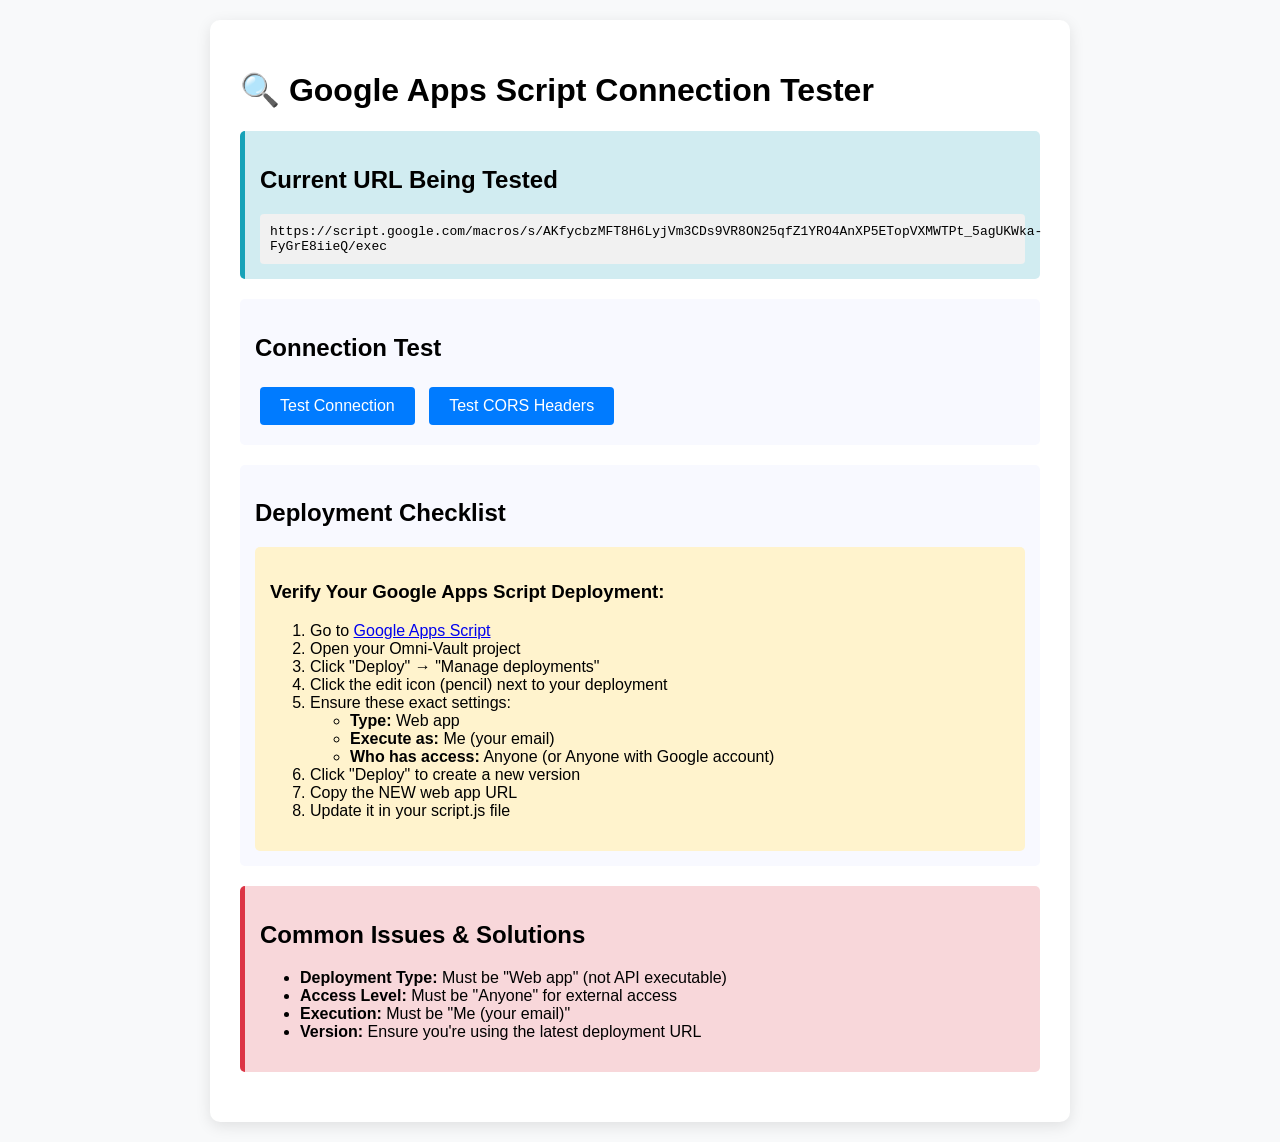
<file: connection-tester.html>
<!DOCTYPE html>
<html>
<head>
    <title>Google Apps Script Connection Tester</title>
    <style>
        body { font-family: Arial, sans-serif; margin: 20px; background: #f8f9fa; }
        .container { max-width: 800px; margin: 0 auto; background: white; padding: 30px; border-radius: 10px; box-shadow: 0 4px 15px rgba(0,0,0,0.1); }
        .section { margin: 20px 0; padding: 15px; border-radius: 5px; background: #f8f9ff; }
        .success { background: #d4edda; border-left: 5px solid #28a745; }
        .error { background: #f8d7da; border-left: 5px solid #dc3545; }
        .info { background: #d1ecf1; border-left: 5px solid #17a2b8; }
        button { padding: 10px 20px; background: #007bff; color: white; border: none; border-radius: 4px; cursor: pointer; font-size: 16px; margin: 5px; }
        button:hover { background: #0056b3; }
        button.success { background: #28a745; }
        button.error { background: #dc3545; }
        .result { margin: 15px 0; padding: 10px; border-radius: 4px; }
        .code { background: #f1f1f1; padding: 10px; border-radius: 4px; font-family: monospace; }
        .steps { background: #fff3cd; padding: 15px; border-radius: 5px; }
    </style>
</head>
<body>
    <div class="container">
        <h1>🔍 Google Apps Script Connection Tester</h1>
        
        <div class="section info">
            <h2>Current URL Being Tested</h2>
            <div class="code">https://script.google.com/macros/s/AKfycbzMFT8H6LyjVm3CDs9VR8ON25qfZ1YRO4AnXP5ETopVXMWTPt_5agUKWka-FyGrE8iieQ/exec</div>
        </div>

        <div class="section">
            <h2>Connection Test</h2>
            <button onclick="testConnection()">Test Connection</button>
            <button onclick="testCORS()">Test CORS Headers</button>
            <div id="test-result"></div>
        </div>

        <div class="section">
            <h2>Deployment Checklist</h2>
            <div class="steps">
                <h3>Verify Your Google Apps Script Deployment:</h3>
                <ol>
                    <li>Go to <a href="https://script.google.com/" target="_blank">Google Apps Script</a></li>
                    <li>Open your Omni-Vault project</li>
                    <li>Click "Deploy" → "Manage deployments"</li>
                    <li>Click the edit icon (pencil) next to your deployment</li>
                    <li>Ensure these exact settings:</li>
                    <ul>
                        <li><strong>Type:</strong> Web app</li>
                        <li><strong>Execute as:</strong> Me (your email)</li>
                        <li><strong>Who has access:</strong> Anyone (or Anyone with Google account)</li>
                    </ul>
                    <li>Click "Deploy" to create a new version</li>
                    <li>Copy the NEW web app URL</li>
                    <li>Update it in your script.js file</li>
                </ol>
            </div>
        </div>

        <div class="section error">
            <h2>Common Issues & Solutions</h2>
            <ul>
                <li><strong>Deployment Type:</strong> Must be "Web app" (not API executable)</li>
                <li><strong>Access Level:</strong> Must be "Anyone" for external access</li>
                <li><strong>Execution:</strong> Must be "Me (your email)"</li>
                <li><strong>Version:</strong> Ensure you're using the latest deployment URL</li>
            </ul>
        </div>
    </div>

    <script>
        async function testConnection() {
            const resultDiv = document.getElementById('test-result');
            resultDiv.innerHTML = '<div class="result" style="background: #fff3cd;">🔄 Testing connection...</div>';
            
            try {
                const startTime = Date.now();
                const response = await fetch('https://script.google.com/macros/s/AKfycbzMFT8H6LyjVm3CDs9VR8ON25qfZ1YRO4AnXP5ETopVXMWTPt_5agUKWka-FyGrE8iieQ/exec', {
                    method: 'POST',
                    headers: {
                        'Content-Type': 'application/json',
                    },
                    body: JSON.stringify({
                        action: 'testConnection'
                    })
                });
                
                const endTime = Date.now();
                const responseTime = endTime - startTime;
                
                const responseText = await response.text();
                
                let result;
                try {
                    result = JSON.parse(responseText);
                } catch (e) {
                    console.error('Response is not valid JSON:', responseText);
                    throw new Error(`Invalid response format: ${responseText}`);
                }
                
                if (response.ok && result.success) {
                    resultDiv.innerHTML = `
                        <div class="result success">
                            <h3>✅ SUCCESS! Connected to Google Apps Script</h3>
                            <p><strong>Status:</strong> ${response.status} ${response.statusText}</p>
                            <p><strong>Response Time:</strong> ${responseTime}ms</p>
                            <p><strong>Message:</strong> ${result.message || 'Connection successful!'}</p>
                            <p><strong>Timestamp:</strong> ${result.timestamp || 'N/A'}</p>
                        </div>
                    `;
                } else {
                    resultDiv.innerHTML = `
                        <div class="result error">
                            <h3>❌ Connection Returned Error</h3>
                            <p><strong>Status:</strong> ${response.status} ${response.statusText}</p>
                            <p><strong>Response:</strong> ${JSON.stringify(result)}</p>
                        </div>
                    `;
                }
            } catch (error) {
                resultDiv.innerHTML = `
                    <div class="result error">
                        <h3>❌ Connection Failed</h3>
                        <p><strong>Error:</strong> ${error.message}</p>
                        <p><strong>Possible Causes:</strong></p>
                        <ul>
                            <li>Incorrect deployment settings</li>
                            <li>URL has expired or is incorrect</li>
                            <li>Access permissions not set to "Anyone"</li>
                            <li>Need to redeploy the script</li>
                        </ul>
                    </div>
                `;
            }
        }
        
        async function testCORS() {
            const resultDiv = document.getElementById('test-result');
            resultDiv.innerHTML = '<div class="result" style="background: #fff3cd;">🔄 Testing CORS headers...</div>';
            
            try {
                // Attempt to make a request with mode 'cors' to see what happens
                const response = await fetch('https://script.google.com/macros/s/AKfycbzMFT8H6LyjVm3CDs9VR8ON25qfZ1YRO4AnXP5ETopVXMWTPt_5agUKWka-FyGrE8iieQ/exec', {
                    method: 'POST',
                    mode: 'cors',
                    headers: {
                        'Content-Type': 'application/json',
                    },
                    body: JSON.stringify({
                        action: 'testConnection'
                    })
                });
                
                resultDiv.innerHTML = `
                    <div class="result success">
                        <h3>✅ CORS Test Result</h3>
                        <p><strong>Status:</strong> ${response.status} ${response.statusText}</p>
                        <p>CORS headers are properly configured.</p>
                    </div>
                `;
            } catch (error) {
                resultDiv.innerHTML = `
                    <div class="result error">
                        <h3>❌ CORS Test Failed</h3>
                        <p><strong>Error:</strong> ${error.message}</p>
                        <p>This confirms that the deployment settings need to be fixed.</p>
                    </div>
                `;
            }
        }
    </script>
</body>
</html>
</file>
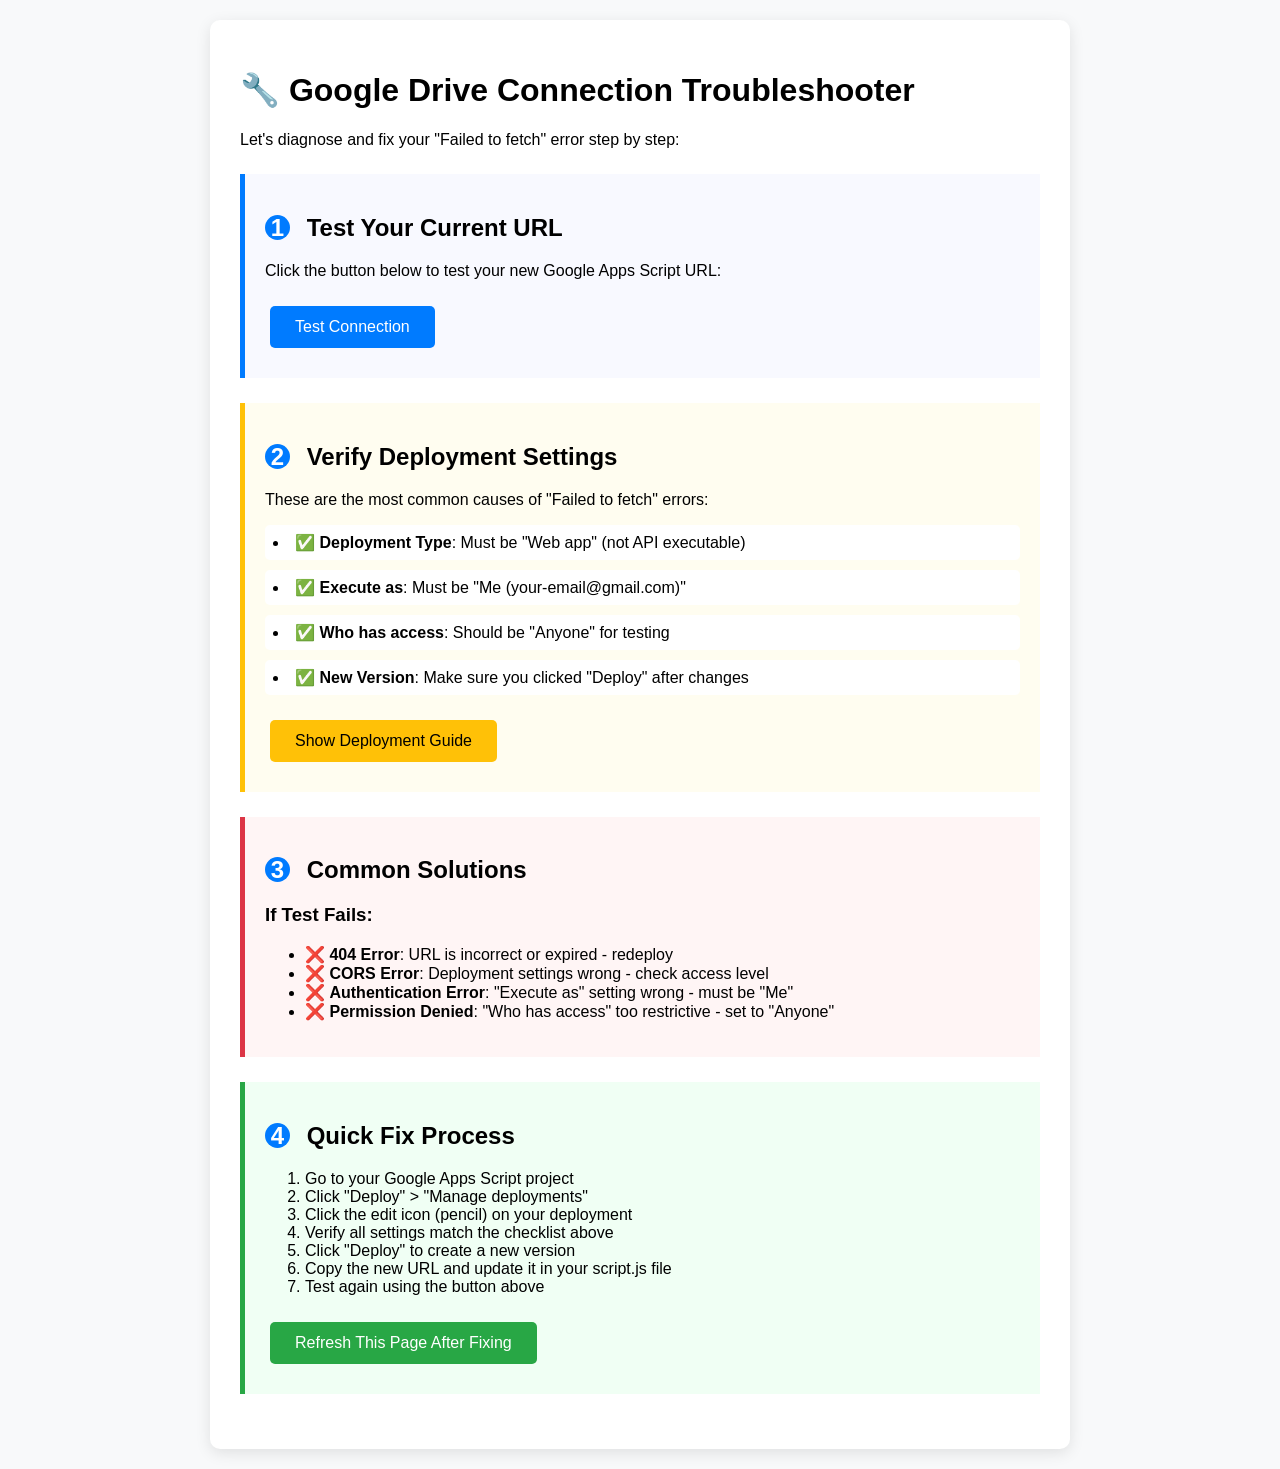
<file: connection-troubleshooter.html>
<!DOCTYPE html>
<html>
<head>
    <title>Google Drive Connection Troubleshooter</title>
    <style>
        body { font-family: Arial, sans-serif; margin: 20px; background: #f8f9fa; }
        .container { max-width: 800px; margin: 0 auto; background: white; padding: 30px; border-radius: 10px; box-shadow: 0 4px 15px rgba(0,0,0,0.1); }
        .test-section { margin: 25px 0; padding: 20px; border-left: 5px solid #007bff; background: #f8f9ff; }
        .error { border-left-color: #dc3545; background: #fff5f5; }
        .success { border-left-color: #28a745; background: #f0fff4; }
        .warning { border-left-color: #ffc107; background: #fffdf0; }
        button { padding: 12px 25px; background: #007bff; color: white; border: none; border-radius: 5px; cursor: pointer; margin: 10px 5px; font-size: 16px; }
        button:hover { background: #0056b3; }
        button.success { background: #28a745; }
        button.warning { background: #ffc107; color: black; }
        .result { margin: 15px 0; padding: 15px; border-radius: 5px; }
        .error-text { color: #dc3545; font-weight: bold; }
        .success-text { color: #28a745; font-weight: bold; }
        .code-block { background: #f1f1f1; padding: 15px; border-radius: 5px; font-family: monospace; margin: 10px 0; }
        .checklist { margin: 15px 0; }
        .checklist li { margin: 10px 0; padding: 8px; background: white; border-radius: 5px; }
        .step-number { display: inline-block; width: 25px; height: 25px; background: #007bff; color: white; border-radius: 50%; text-align: center; line-height: 25px; margin-right: 10px; }
    </style>
</head>
<body>
    <div class="container">
        <h1>🔧 Google Drive Connection Troubleshooter</h1>
        <p>Let's diagnose and fix your "Failed to fetch" error step by step:</p>

        <div class="test-section">
            <h2><span class="step-number">1</span> Test Your Current URL</h2>
            <p>Click the button below to test your new Google Apps Script URL:</p>
            <button onclick="testCurrentUrl()">Test Connection</button>
            <div id="url-test-result"></div>
        </div>

        <div class="test-section warning">
            <h2><span class="step-number">2</span> Verify Deployment Settings</h2>
            <p>These are the most common causes of "Failed to fetch" errors:</p>
            <div class="checklist">
                <li>✅ <strong>Deployment Type</strong>: Must be "Web app" (not API executable)</li>
                <li>✅ <strong>Execute as</strong>: Must be "Me (your-email@gmail.com)"</li>
                <li>✅ <strong>Who has access</strong>: Should be "Anyone" for testing</li>
                <li>✅ <strong>New Version</strong>: Make sure you clicked "Deploy" after changes</li>
            </div>
            <button class="warning" onclick="showDeploymentGuide()">Show Deployment Guide</button>
        </div>

        <div class="test-section error">
            <h2><span class="step-number">3</span> Common Solutions</h2>
            <div id="solutions">
                <h3>If Test Fails:</h3>
                <ul>
                    <li>❌ <strong>404 Error</strong>: URL is incorrect or expired - redeploy</li>
                    <li>❌ <strong>CORS Error</strong>: Deployment settings wrong - check access level</li>
                    <li>❌ <strong>Authentication Error</strong>: "Execute as" setting wrong - must be "Me"</li>
                    <li>❌ <strong>Permission Denied</strong>: "Who has access" too restrictive - set to "Anyone"</li>
                </ul>
            </div>
        </div>

        <div class="test-section success">
            <h2><span class="step-number">4</span> Quick Fix Process</h2>
            <ol>
                <li>Go to your Google Apps Script project</li>
                <li>Click "Deploy" > "Manage deployments"</li>
                <li>Click the edit icon (pencil) on your deployment</li>
                <li>Verify all settings match the checklist above</li>
                <li>Click "Deploy" to create a new version</li>
                <li>Copy the new URL and update it in your script.js file</li>
                <li>Test again using the button above</li>
            </ol>
            <button class="success" onclick="window.location.reload()">Refresh This Page After Fixing</button>
        </div>
    </div>

    <script>
        async function testCurrentUrl() {
            const resultDiv = document.getElementById('url-test-result');
            resultDiv.innerHTML = '<div class="result" style="background: #fff3cd;"><p>🔄 Testing connection... Please wait.</p></div>';
            
            try {
                console.log('Testing URL: https://script.google.com/macros/s/AKfycbzMFT8H6LyjVm3CDs9VR8ON25qfZ1YRO4AnXP5ETopVXMWTPt_5agUKWka-FyGrE8iieQ/exec');
                
                const response = await fetch('https://script.google.com/macros/s/AKfycbzMFT8H6LyjVm3CDs9VR8ON25qfZ1YRO4AnXP5ETopVXMWTPt_5agUKWka-FyGrE8iieQ/exec', {
                    method: 'POST',
                    headers: {
                        'Content-Type': 'application/json',
                    },
                    body: JSON.stringify({
                        action: 'testConnection'
                    })
                });
                
                console.log('Response status:', response.status);
                console.log('Response headers:', [...response.headers.entries()]);
                
                if (response.ok) {
                    const result = await response.json();
                    console.log('Response data:', result);
                    
                    if (result.success) {
                        resultDiv.innerHTML = `
                            <div class="result" style="background: #d4edda;">
                                <h3 class="success-text">✅ SUCCESS! Connection Working</h3>
                                <p><strong>Message:</strong> ${result.message}</p>
                                <p><strong>Timestamp:</strong> ${result.timestamp}</p>
                                <p>Your Google Drive integration should now work properly!</p>
                            </div>
                        `;
                    } else {
                        throw new Error(result.error || 'Connection test returned failure');
                    }
                } else {
                    throw new Error(`HTTP ${response.status}: ${response.statusText}`);
                }
                
            } catch (error) {
                console.error('Connection test failed:', error);
                resultDiv.innerHTML = `
                    <div class="result" style="background: #f8d7da;">
                        <h3 class="error-text">❌ CONNECTION FAILED</h3>
                        <p><strong>Error:</strong> ${error.message}</p>
                        <p><strong>Possible causes:</strong></p>
                        <ul>
                            <li>Deployment settings incorrect (most common)</li>
                            <li>URL expired or invalid</li>
                            <li>CORS restrictions</li>
                            <li>Authentication issues</li>
                        </ul>
                        <p><strong>Next step:</strong> Check your Google Apps Script deployment settings</p>
                    </div>
                `;
            }
        }

        function showDeploymentGuide() {
            alert(`GOOGLE APPS SCRIPT DEPLOYMENT CHECKLIST:

1. Go to script.google.com
2. Open your project
3. Click "Deploy" > "Manage deployments"
4. Click edit icon (pencil)
5. Verify these EXACT settings:
   - Type: Web app
   - Execute as: Me (your email)
   - Who has access: Anyone
6. Click "Deploy" 
7. Copy new URL
8. Update in script.js file
9. Test connection again`);
        }
    </script>
</body>
</html>
</file>
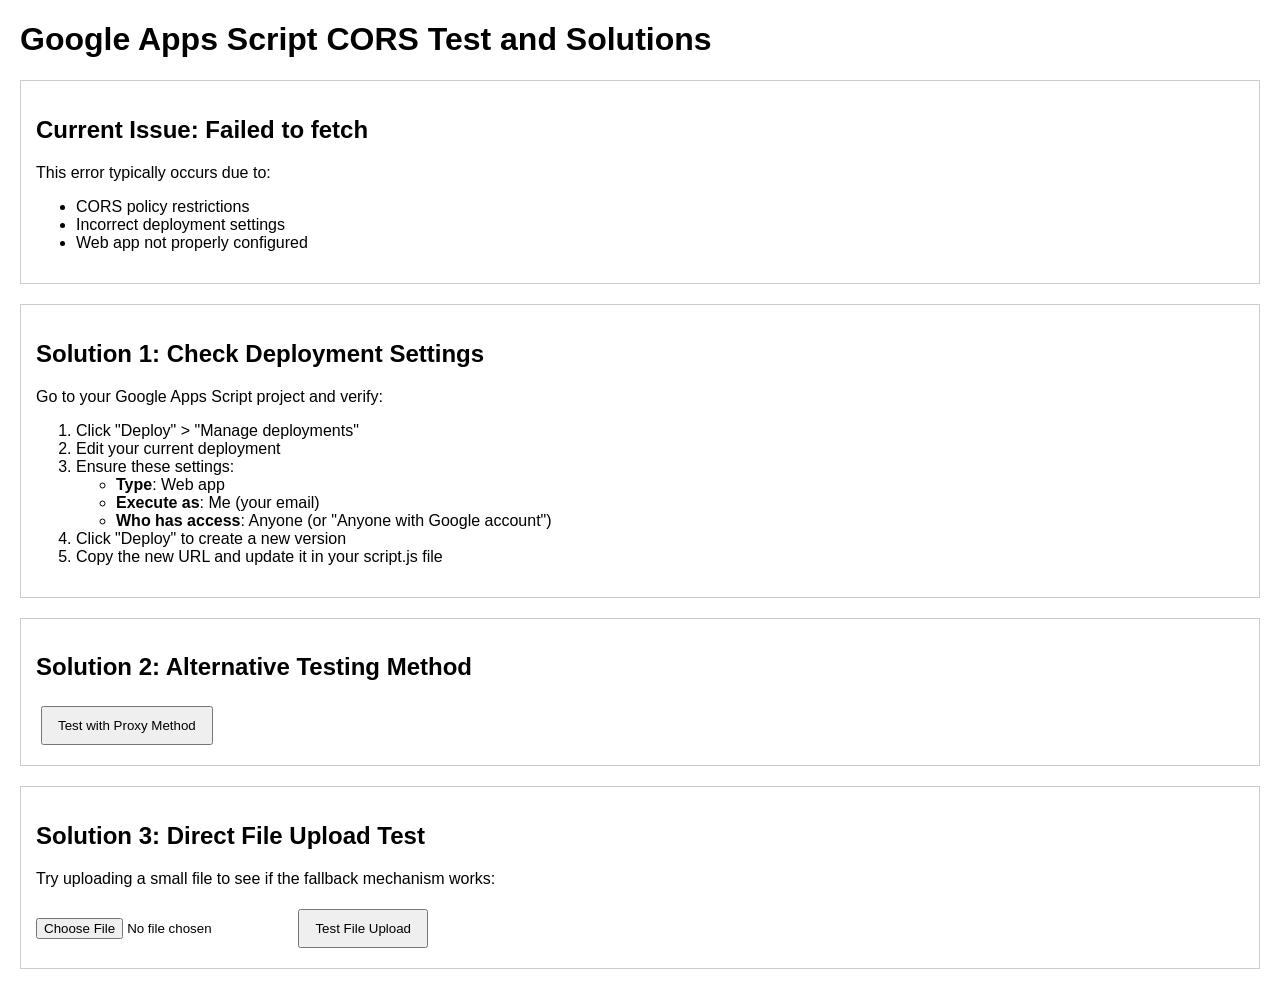
<file: cors-solutions.html>
<!DOCTYPE html>
<html>
<head>
    <title>CORS Test and Solutions</title>
    <style>
        body { font-family: Arial, sans-serif; margin: 20px; }
        .test-section { margin: 20px 0; padding: 15px; border: 1px solid #ccc; }
        .error { color: red; }
        .success { color: green; }
        button { padding: 10px 15px; margin: 5px; }
    </style>
</head>
<body>
    <h1>Google Apps Script CORS Test and Solutions</h1>
    
    <div class="test-section">
        <h2>Current Issue: Failed to fetch</h2>
        <p>This error typically occurs due to:</p>
        <ul>
            <li>CORS policy restrictions</li>
            <li>Incorrect deployment settings</li>
            <li>Web app not properly configured</li>
        </ul>
    </div>

    <div class="test-section">
        <h2>Solution 1: Check Deployment Settings</h2>
        <p>Go to your Google Apps Script project and verify:</p>
        <ol>
            <li>Click "Deploy" > "Manage deployments"</li>
            <li>Edit your current deployment</li>
            <li>Ensure these settings:</li>
            <ul>
                <li><strong>Type</strong>: Web app</li>
                <li><strong>Execute as</strong>: Me (your email)</li>
                <li><strong>Who has access</strong>: Anyone (or "Anyone with Google account")</li>
            </ul>
            <li>Click "Deploy" to create a new version</li>
            <li>Copy the new URL and update it in your script.js file</li>
        </ol>
    </div>

    <div class="test-section">
        <h2>Solution 2: Alternative Testing Method</h2>
        <button onclick="testWithProxy()">Test with Proxy Method</button>
        <div id="proxy-result"></div>
    </div>

    <div class="test-section">
        <h2>Solution 3: Direct File Upload Test</h2>
        <p>Try uploading a small file to see if the fallback mechanism works:</p>
        <input type="file" id="test-file" accept="image/*">
        <button onclick="testFileUpload()">Test File Upload</button>
        <div id="upload-result"></div>
    </div>

    <script>
        async function testWithProxy() {
            const resultDiv = document.getElementById('proxy-result');
            resultDiv.innerHTML = 'Testing with proxy method...';
            
            try {
                // Try a different approach using a proxy or JSONP-like method
                const script = document.createElement('script');
                const callbackName = 'callback_' + Date.now();
                
                window[callbackName] = function(data) {
                    resultDiv.innerHTML = `
                        <p class="success">Success! Data received: ${JSON.stringify(data)}</p>
                    `;
                    document.head.removeChild(script);
                    delete window[callbackName];
                };
                
                script.src = 'https://script.google.com/macros/s/AKfycbyt83zzd9MvrnfTBdFdZh8MaYLneA-5cKYKTcallFpANOTC8yLV2-5We-_1FR0zr0Abvw/exec?callback=' + callbackName + '&action=testConnection';
                script.onerror = function() {
                    resultDiv.innerHTML = '<p class="error">Proxy method also failed. Check deployment settings.</p>';
                };
                
                document.head.appendChild(script);
                
            } catch (error) {
                resultDiv.innerHTML = `<p class="error">Error: ${error.message}</p>`;
            }
        }

        async function testFileUpload() {
            const fileInput = document.getElementById('test-file');
            const resultDiv = document.getElementById('upload-result');
            
            if (!fileInput.files[0]) {
                resultDiv.innerHTML = '<p class="error">Please select a file first</p>';
                return;
            }
            
            const file = fileInput.files[0];
            const reader = new FileReader();
            
            reader.onload = async function(e) {
                const fileData = e.target.result;
                
                resultDiv.innerHTML = 'Testing file upload with fallback...';
                
                // Simulate the fallback mechanism
                const testFile = {
                    id: Date.now(),
                    name: file.name,
                    dataUrl: fileData,
                    size: (file.size / 1024).toFixed(2) + ' KB',
                    timestamp: new Date().toLocaleString(),
                    storage: 'localStorage'
                };
                
                // Store in localStorage
                let testStorage = JSON.parse(localStorage.getItem('test_files') || '[]');
                testStorage.push(testFile);
                localStorage.setItem('test_files', JSON.stringify(testStorage));
                
                resultDiv.innerHTML = `
                    <p class="success">File saved successfully to localStorage!</p>
                    <p>File name: ${testFile.name}</p>
                    <p>Size: ${testFile.size}</p>
                    <p>Storage: ${testFile.storage}</p>
                `;
            };
            
            reader.readAsDataURL(file);
        }
    </script>
</body>
</html>
</file>
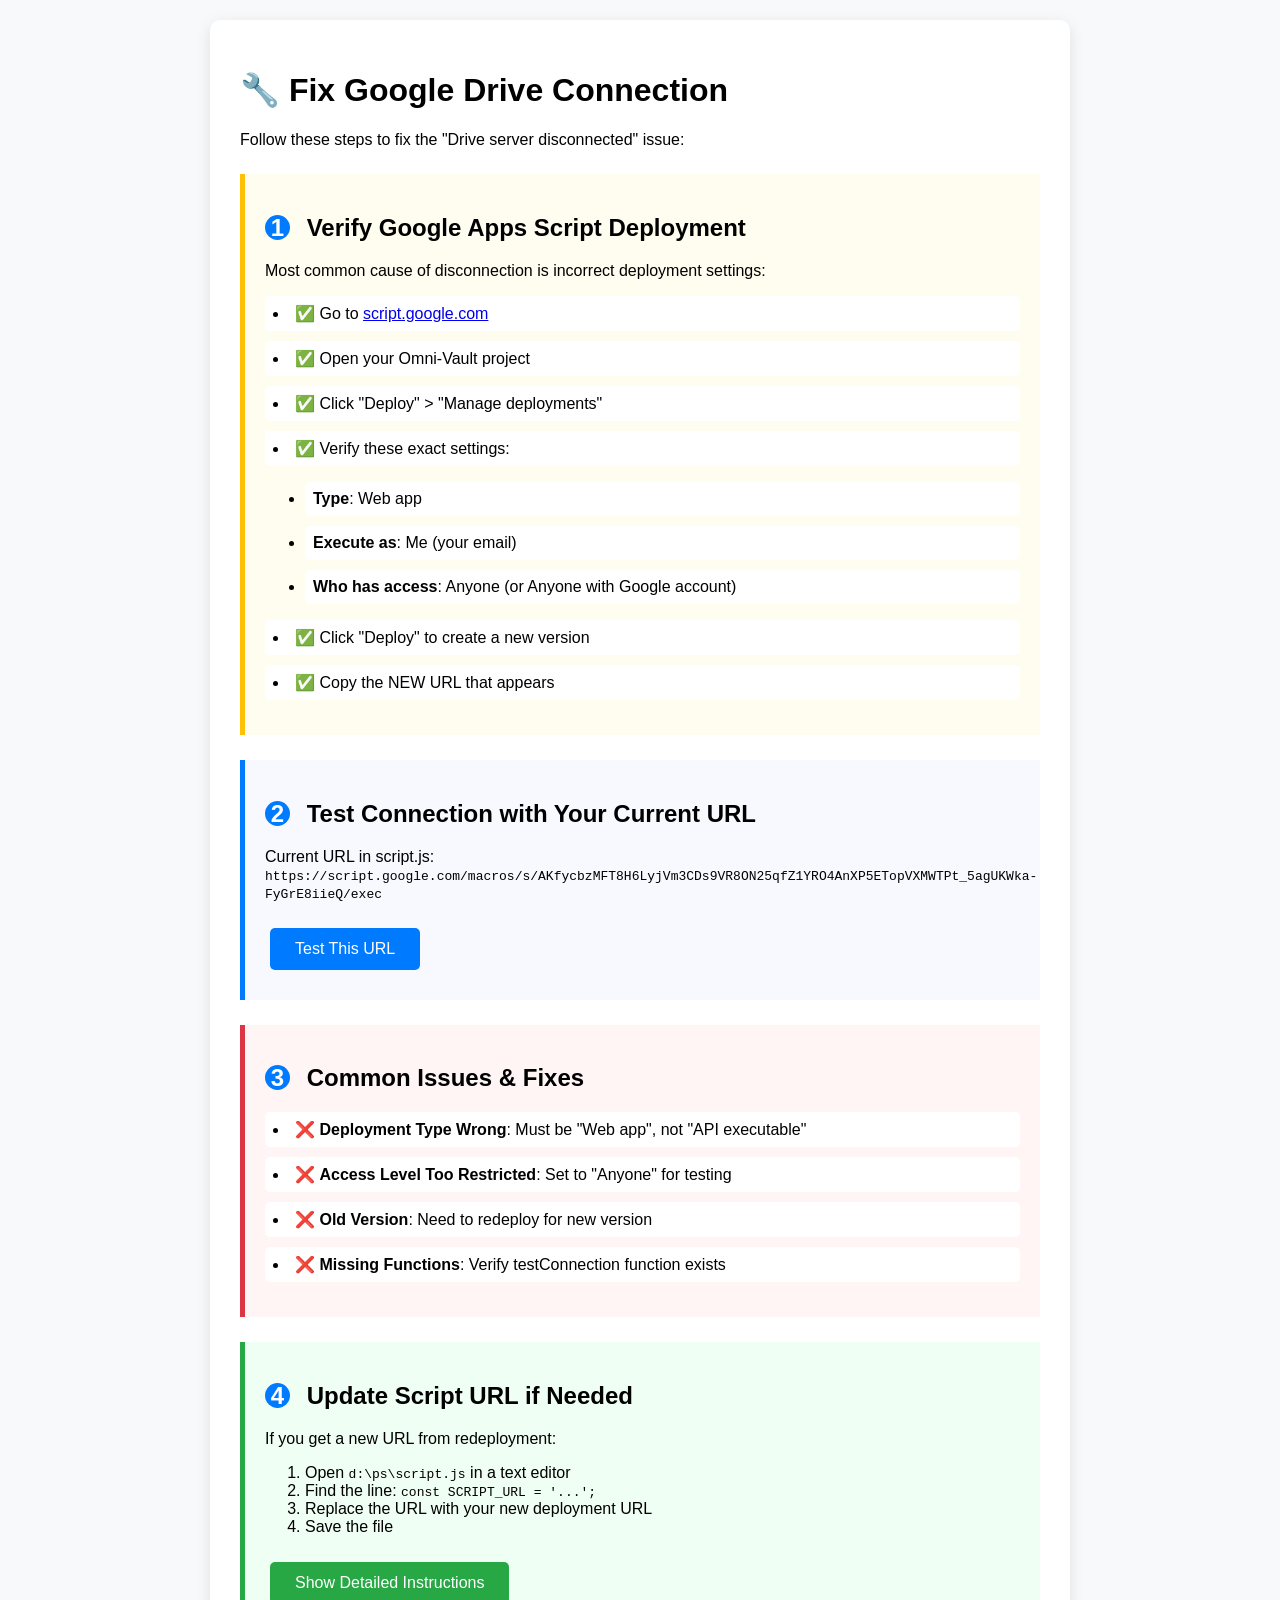
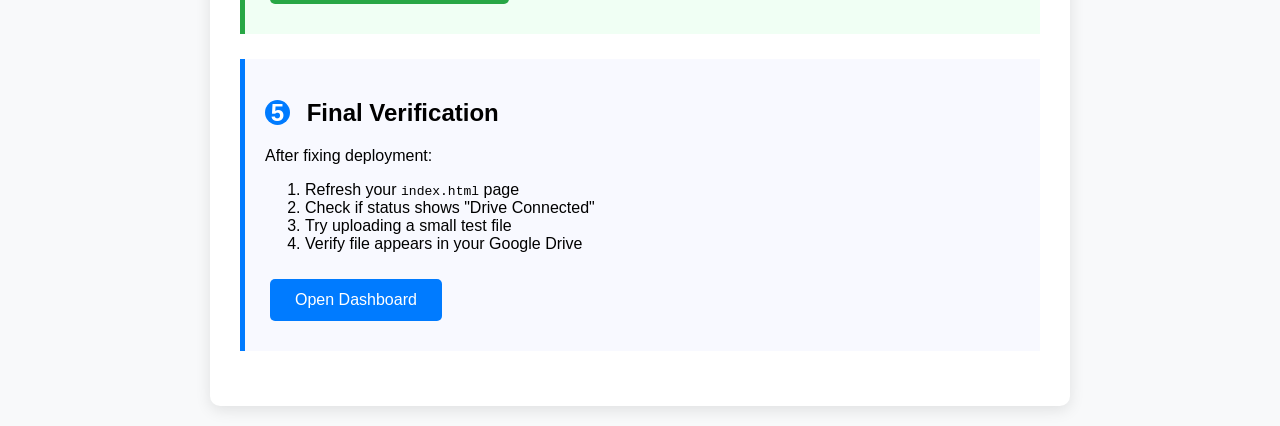
<file: drive-connection-fix.html>
<!DOCTYPE html>
<html>
<head>
    <title>Google Drive Connection Fix</title>
    <style>
        body { font-family: Arial, sans-serif; margin: 20px; background: #f8f9fa; }
        .container { max-width: 800px; margin: 0 auto; background: white; padding: 30px; border-radius: 10px; box-shadow: 0 4px 15px rgba(0,0,0,0.1); }
        .step { margin: 25px 0; padding: 20px; border-left: 5px solid #007bff; background: #f8f9ff; }
        .error { border-left-color: #dc3545; background: #fff5f5; }
        .success { border-left-color: #28a745; background: #f0fff4; }
        .warning { border-left-color: #ffc107; background: #fffdf0; }
        button { padding: 12px 25px; background: #007bff; color: white; border: none; border-radius: 5px; cursor: pointer; margin: 10px 5px; font-size: 16px; }
        button:hover { background: #0056b3; }
        button.success { background: #28a745; }
        button.warning { background: #ffc107; color: black; }
        button.error { background: #dc3545; }
        .result { margin: 15px 0; padding: 15px; border-radius: 5px; }
        .error-text { color: #dc3545; font-weight: bold; }
        .success-text { color: #28a745; font-weight: bold; }
        .checklist { margin: 15px 0; }
        .checklist li { margin: 10px 0; padding: 8px; background: white; border-radius: 5px; }
        .step-number { display: inline-block; width: 25px; height: 25px; background: #007bff; color: white; border-radius: 50%; text-align: center; line-height: 25px; margin-right: 10px; }
    </style>
</head>
<body>
    <div class="container">
        <h1>🔧 Fix Google Drive Connection</h1>
        <p>Follow these steps to fix the "Drive server disconnected" issue:</p>

        <div class="step warning">
            <h2><span class="step-number">1</span> Verify Google Apps Script Deployment</h2>
            <p>Most common cause of disconnection is incorrect deployment settings:</p>
            <div class="checklist">
                <li>✅ Go to <a href="https://script.google.com/" target="_blank">script.google.com</a></li>
                <li>✅ Open your Omni-Vault project</li>
                <li>✅ Click "Deploy" > "Manage deployments"</li>
                <li>✅ Verify these exact settings:</li>
                <ul>
                    <li><strong>Type</strong>: Web app</li>
                    <li><strong>Execute as</strong>: Me (your email)</li>
                    <li><strong>Who has access</strong>: Anyone (or Anyone with Google account)</li>
                </ul>
                <li>✅ Click "Deploy" to create a new version</li>
                <li>✅ Copy the NEW URL that appears</li>
            </div>
        </div>

        <div class="step">
            <h2><span class="step-number">2</span> Test Connection with Your Current URL</h2>
            <p>Current URL in script.js: <code>https://script.google.com/macros/s/AKfycbzMFT8H6LyjVm3CDs9VR8ON25qfZ1YRO4AnXP5ETopVXMWTPt_5agUKWka-FyGrE8iieQ/exec</code></p>
            <button onclick="testCurrentUrl()">Test This URL</button>
            <div id="url-test-result"></div>
        </div>

        <div class="step error">
            <h2><span class="step-number">3</span> Common Issues & Fixes</h2>
            <div class="checklist">
                <li>❌ <strong>Deployment Type Wrong</strong>: Must be "Web app", not "API executable"</li>
                <li>❌ <strong>Access Level Too Restricted</strong>: Set to "Anyone" for testing</li>
                <li>❌ <strong>Old Version</strong>: Need to redeploy for new version</li>
                <li>❌ <strong>Missing Functions</strong>: Verify testConnection function exists</li>
            </div>
        </div>

        <div class="step success">
            <h2><span class="step-number">4</span> Update Script URL if Needed</h2>
            <p>If you get a new URL from redeployment:</p>
            <ol>
                <li>Open <code>d:\ps\script.js</code> in a text editor</li>
                <li>Find the line: <code>const SCRIPT_URL = '...';</code></li>
                <li>Replace the URL with your new deployment URL</li>
                <li>Save the file</li>
            </ol>
            <button class="success" onclick="showUpdateInstructions()">Show Detailed Instructions</button>
        </div>

        <div class="step">
            <h2><span class="step-number">5</span> Final Verification</h2>
            <p>After fixing deployment:</p>
            <ol>
                <li>Refresh your <code>index.html</code> page</li>
                <li>Check if status shows "Drive Connected"</li>
                <li>Try uploading a small test file</li>
                <li>Verify file appears in your Google Drive</li>
            </ol>
            <button onclick="window.open('index.html', '_blank')">Open Dashboard</button>
        </div>
    </div>

    <script>
        async function testCurrentUrl() {
            const resultDiv = document.getElementById('url-test-result');
            resultDiv.innerHTML = '<div class="result" style="background: #fff3cd;"><p>🔄 Testing connection... Please wait.</p></div>';
            
            const currentUrl = 'https://script.google.com/macros/s/AKfycbzMFT8H6LyjVm3CDs9VR8ON25qfZ1YRO4AnXP5ETopVXMWTPt_5agUKWka-FyGrE8iieQ/exec';
            
            try {
                console.log('Testing URL:', currentUrl);
                
                const response = await fetch(currentUrl, {
                    method: 'POST',
                    headers: {
                        'Content-Type': 'application/json',
                    },
                    body: JSON.stringify({
                        action: 'testConnection'
                    })
                });
                
                console.log('Response status:', response.status);
                
                const responseText = await response.text();
                console.log('Raw response:', responseText);
                
                let result;
                try {
                    result = JSON.parse(responseText);
                } catch (e) {
                    console.error('Response is not valid JSON:', responseText);
                    throw new Error(`Invalid response format: ${responseText}`);
                }
                
                if (response.ok && result.success) {
                    resultDiv.innerHTML = `
                        <div class="result" style="background: #d4edda;">
                            <h3 class="success-text">✅ SUCCESS! Connection Working</h3>
                            <p><strong>Message:</strong> ${result.message || 'Connection successful'}</p>
                            <p><strong>Timestamp:</strong> ${result.timestamp || 'N/A'}</p>
                            <p>Your Google Drive integration should now work properly!</p>
                        </div>
                    `;
                } else {
                    throw new Error(result.error || 'Connection test returned failure');
                }
            } catch (error) {
                console.error('Connection test failed:', error);
                resultDiv.innerHTML = `
                    <div class="result" style="background: #f8d7da;">
                        <h3 class="error-text">❌ CONNECTION FAILED</h3>
                        <p><strong>Error:</strong> ${error.message}</p>
                        <p><strong>Issue:</strong> The deployment needs to be fixed</p>
                        <p><strong>Action:</strong> Follow Step 1 to redeploy your Google Apps Script</p>
                    </div>
                `;
            }
        }

        function showUpdateInstructions() {
            alert(`HOW TO UPDATE SCRIPT.JS WITH NEW URL:

1. Open d:\\ps\\script.js in a text editor (like Notepad++)
2. Find the line that starts with: const SCRIPT_URL =
3. It looks like: const SCRIPT_URL = 'https://script.google.com/macros/s/.../exec';
4. Replace the entire URL (between the quotes) with your new deployment URL
5. Save the file
6. Refresh your index.html page

Make sure to replace only the URL part, keeping the 'const SCRIPT_URL =' part.`);
        }
    </script>
</body>
</html>
</file>
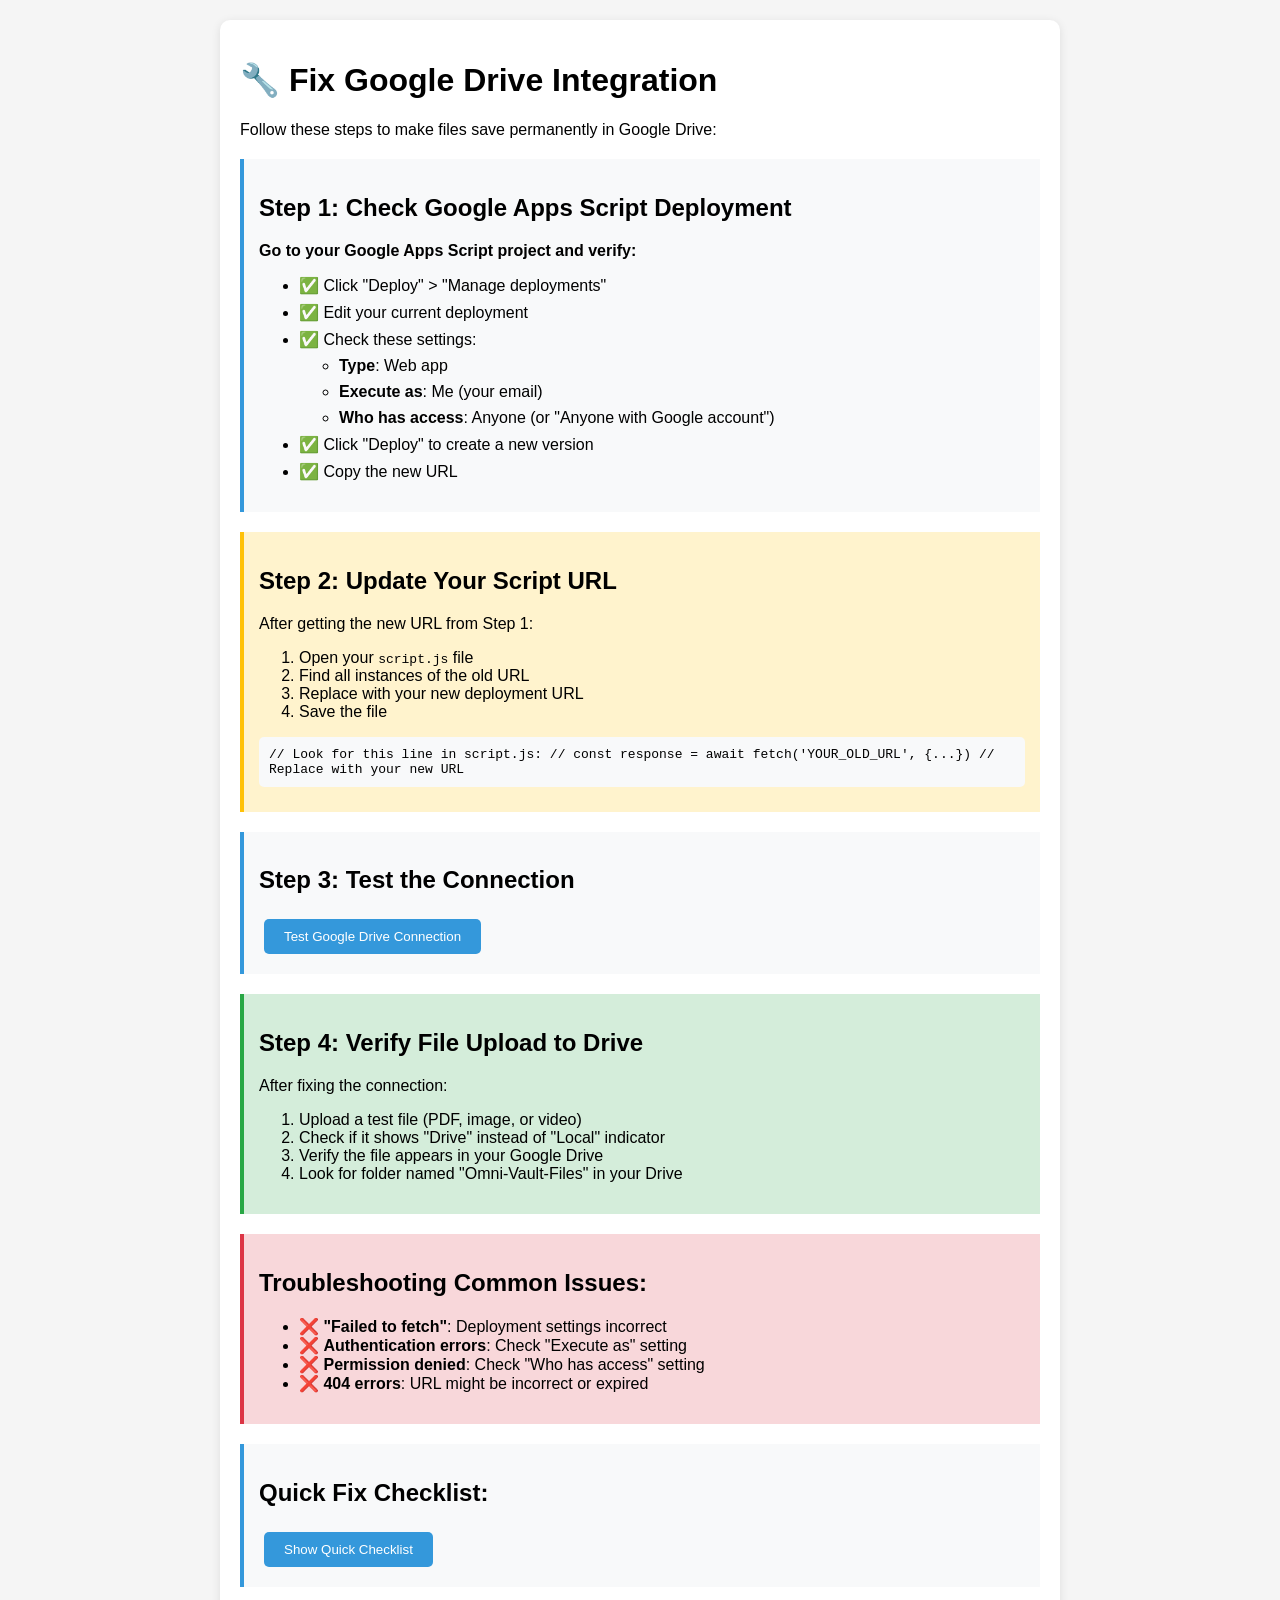
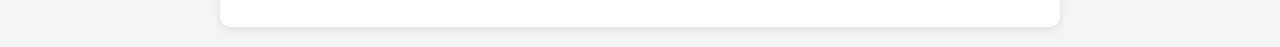
<file: drive-fix-guide.html>
<!DOCTYPE html>
<html>
<head>
    <title>Google Drive Integration Fix</title>
    <style>
        body { font-family: Arial, sans-serif; margin: 20px; background: #f5f5f5; }
        .container { max-width: 800px; margin: 0 auto; background: white; padding: 20px; border-radius: 10px; box-shadow: 0 2px 10px rgba(0,0,0,0.1); }
        .step { margin: 20px 0; padding: 15px; border-left: 4px solid #3498db; background: #f8f9fa; }
        .warning { background: #fff3cd; border-left-color: #ffc107; }
        .success { background: #d4edda; border-left-color: #28a745; }
        .error { background: #f8d7da; border-left-color: #dc3545; }
        button { padding: 10px 20px; background: #3498db; color: white; border: none; border-radius: 5px; cursor: pointer; margin: 5px; }
        button:hover { background: #2980b9; }
        .code { background: #f8f9fa; padding: 10px; border-radius: 5px; font-family: monospace; margin: 10px 0; }
        .checklist { margin: 15px 0; }
        .checklist li { margin: 8px 0; }
    </style>
</head>
<body>
    <div class="container">
        <h1>🔧 Fix Google Drive Integration</h1>
        <p>Follow these steps to make files save permanently in Google Drive:</p>

        <div class="step">
            <h2>Step 1: Check Google Apps Script Deployment</h2>
            <div class="checklist">
                <p><strong>Go to your Google Apps Script project and verify:</strong></p>
                <ul>
                    <li>✅ Click "Deploy" > "Manage deployments"</li>
                    <li>✅ Edit your current deployment</li>
                    <li>✅ Check these settings:</li>
                    <ul>
                        <li><strong>Type</strong>: Web app</li>
                        <li><strong>Execute as</strong>: Me (your email)</li>
                        <li><strong>Who has access</strong>: Anyone (or "Anyone with Google account")</li>
                    </ul>
                    <li>✅ Click "Deploy" to create a new version</li>
                    <li>✅ Copy the new URL</li>
                </ul>
            </div>
        </div>

        <div class="step warning">
            <h2>Step 2: Update Your Script URL</h2>
            <p>After getting the new URL from Step 1:</p>
            <ol>
                <li>Open your <code>script.js</code> file</li>
                <li>Find all instances of the old URL</li>
                <li>Replace with your new deployment URL</li>
                <li>Save the file</li>
            </ol>
            <div class="code">
                // Look for this line in script.js:
                // const response = await fetch('YOUR_OLD_URL', {...})
                // Replace with your new URL
            </div>
        </div>

        <div class="step">
            <h2>Step 3: Test the Connection</h2>
            <button onclick="testConnection()">Test Google Drive Connection</button>
            <div id="test-result"></div>
        </div>

        <div class="step success">
            <h2>Step 4: Verify File Upload to Drive</h2>
            <p>After fixing the connection:</p>
            <ol>
                <li>Upload a test file (PDF, image, or video)</li>
                <li>Check if it shows "Drive" instead of "Local" indicator</li>
                <li>Verify the file appears in your Google Drive</li>
                <li>Look for folder named "Omni-Vault-Files" in your Drive</li>
            </ol>
        </div>

        <div class="step error">
            <h2>Troubleshooting Common Issues:</h2>
            <ul>
                <li>❌ <strong>"Failed to fetch"</strong>: Deployment settings incorrect</li>
                <li>❌ <strong>Authentication errors</strong>: Check "Execute as" setting</li>
                <li>❌ <strong>Permission denied</strong>: Check "Who has access" setting</li>
                <li>❌ <strong>404 errors</strong>: URL might be incorrect or expired</li>
            </ul>
        </div>

        <div class="step">
            <h2>Quick Fix Checklist:</h2>
            <button onclick="showChecklist()">Show Quick Checklist</button>
            <div id="checklist" style="display:none;">
                <ul>
                    <li>☐ Google Apps Script deployed as Web app</li>
                    <li>☐ "Execute as: Me" selected</li>
                    <li>☐ "Who has access: Anyone" selected</li>
                    <li>☐ New deployment URL copied</li>
                    <li>☐ URL updated in script.js file</li>
                    <li>☐ Test connection successful</li>
                    <li>☐ File upload shows "Drive" indicator</li>
                </ul>
            </div>
        </div>
    </div>

    <script>
        async function testConnection() {
            const resultDiv = document.getElementById('test-result');
            resultDiv.innerHTML = '<p>Testing connection... Please wait.</p>';
            
            try {
                // This will fail with current URL, but shows the process
                const response = await fetch('https://script.google.com/macros/s/AKfycbyt83zzd9MvrnfTBdFdZh8MaYLneA-5cKYKTcallFpANOTC8yLV2-5We-_1FR0zr0Abvw/exec', {
                    method: 'POST',
                    headers: {
                        'Content-Type': 'application/json',
                    },
                    body: JSON.stringify({
                        action: 'testConnection'
                    })
                });
                
                if (response.ok) {
                    const result = await response.json();
                    resultDiv.innerHTML = `
                        <div class="success">
                            <h3>✅ Connection Successful!</h3>
                            <p>Message: ${result.message}</p>
                            <p>Timestamp: ${result.timestamp}</p>
                        </div>
                    `;
                } else {
                    throw new Error(`HTTP ${response.status}: ${response.statusText}`);
                }
            } catch (error) {
                resultDiv.innerHTML = `
                    <div class="error">
                        <h3>❌ Connection Failed</h3>
                        <p>Error: ${error.message}</p>
                        <p><strong>This confirms the deployment needs to be fixed.</strong></p>
                        <p>Follow Step 1 above to fix the Google Apps Script deployment.</p>
                    </div>
                `;
            }
        }

        function showChecklist() {
            const checklist = document.getElementById('checklist');
            checklist.style.display = checklist.style.display === 'none' ? 'block' : 'none';
        }
    </script>
</body>
</html>
</file>
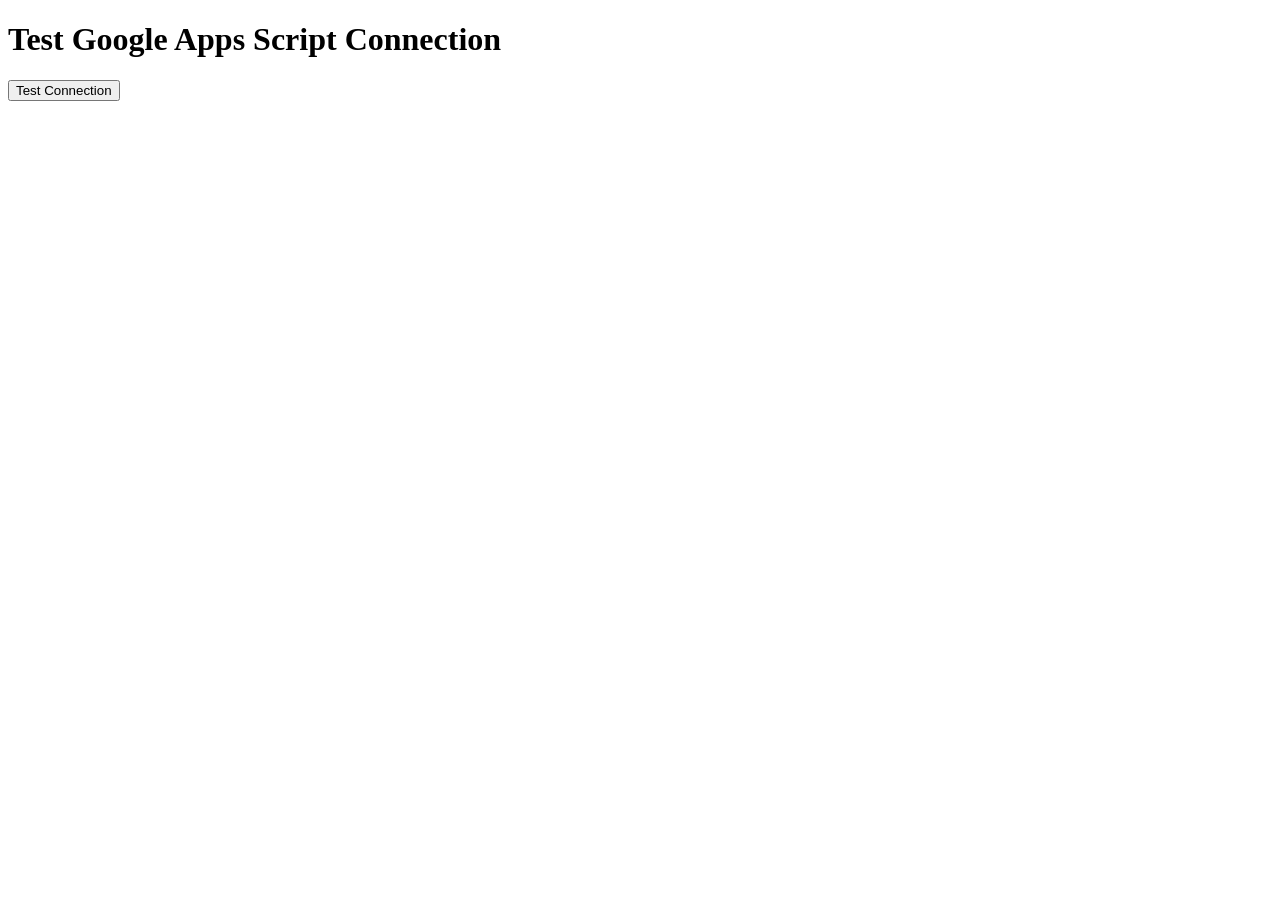
<file: test-connection.html>
<!DOCTYPE html>
<html>
<head>
    <title>Test Google Apps Script Connection</title>
</head>
<body>
    <h1>Test Google Apps Script Connection</h1>
    <button id="testButton">Test Connection</button>
    <div id="result"></div>

    <script>
        document.getElementById('testButton').addEventListener('click', async function() {
            const resultDiv = document.getElementById('result');
            resultDiv.innerHTML = 'Testing...';
            
            try {
                console.log('Sending test request to Google Apps Script...');
                const response = await fetch('https://script.google.com/macros/s/AKfycbzMFT8H6LyjVm3CDs9VR8ON25qfZ1YRO4AnXP5ETopVXMWTPt_5agUKWka-FyGrE8iieQ/exec', {
                    method: 'POST',
                    headers: {
                        'Content-Type': 'application/json',
                    },
                    body: JSON.stringify({
                        action: 'testConnection'
                    })
                });
                
                console.log('Response status:', response.status);
                const result = await response.json();
                console.log('Response result:', result);
                
                resultDiv.innerHTML = `
                    <h2>Test Results:</h2>
                    <p>Status: ${response.status}</p>
                    <p>Success: ${result.success}</p>
                    <p>Message: ${result.message || result.error || 'No message'}</p>
                    <p>Full response: ${JSON.stringify(result)}</p>
                `;
            } catch (error) {
                console.error('Error:', error);
                resultDiv.innerHTML = `
                    <h2>Error:</h2>
                    <p>${error.message}</p>
                    <p>Check console for more details</p>
                `;
            }
        });
    </script>
</body>
</html>
</file>
